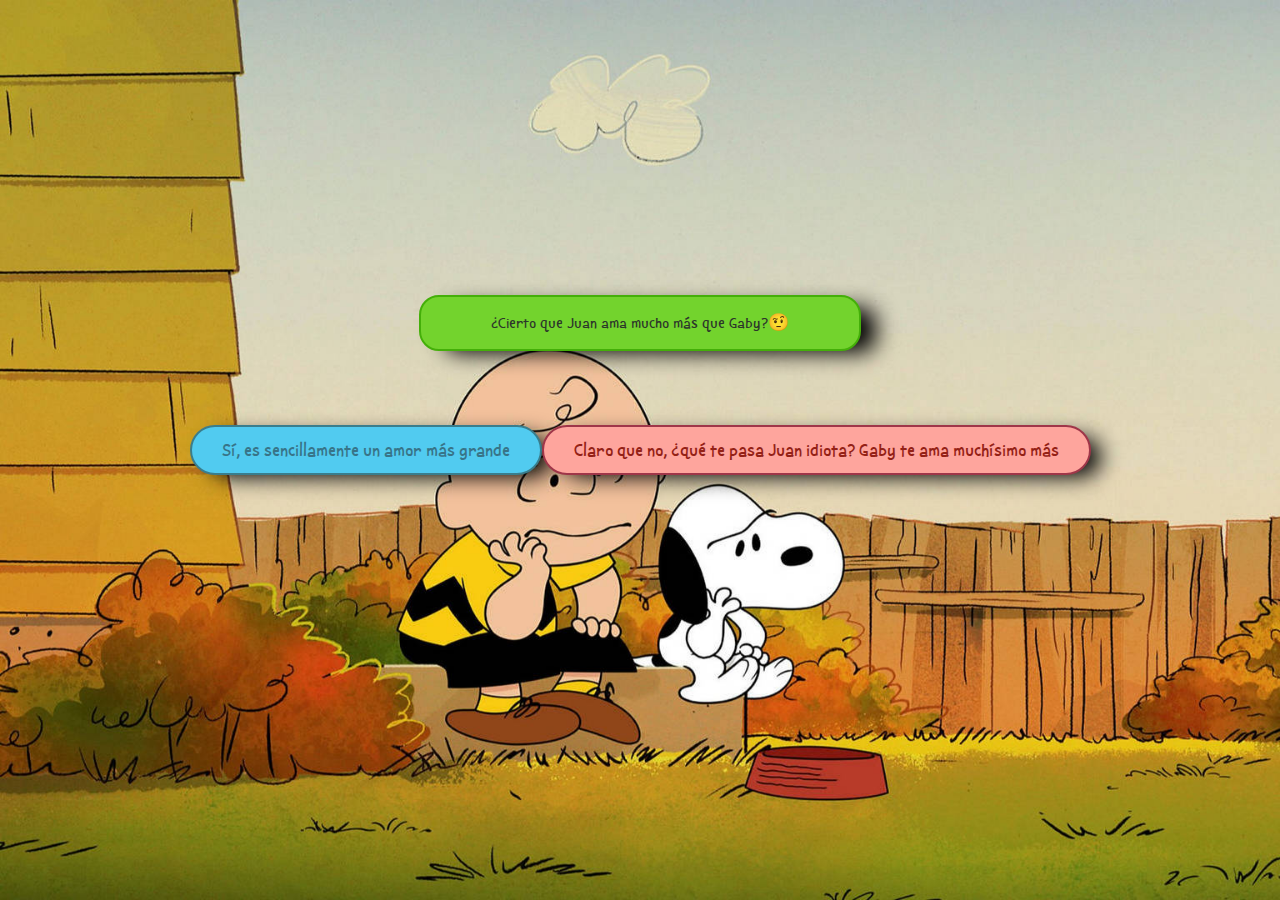
<file: index.html>
<!DOCTYPE html>
<html lang="es">
<head>
  <meta charset="UTF-8">
  <meta name="viewport" content="width=device-width, initial-scale=1.0">
  <title>Para mi amoe bonito</title>
  <link rel="stylesheet" href="css/Styles.css">
</head>

<body>

  <div class="container">
    <div class="button-container">
      <a href="2nd/Parte2.html" id="yes-btn" style="text-decoration: none;">Sí, es sencillamente un amor más grande</a>
      <button id="no-btn">Claro que no, ¿qué te pasa Juan idiota? Gaby te ama muchísimo más</button>
    </div>
    <div class="content">
      ¿Cierto que Juan ama mucho más que Gaby?🤨
    </div>
  </div>

  <script>
    const noButton = document.getElementById('no-btn');
    noButton.addEventListener('mouseover', () => {
      const maxX = window.innerWidth - noButton.offsetWidth;
      const maxY = window.innerHeight - noButton.offsetHeight;
      const randomX = Math.random() * maxX;
      const randomY = Math.random() * maxY;

      const boundedX = Math.min(maxX, Math.max(0, randomX));
      const boundedY = Math.min(maxY, Math.max(0, randomY));

      noButton.style.position = 'fixed'; 
      noButton.style.left = boundedX + 'px';
      noButton.style.top = boundedY + 'px';
    });
  </script>
</body>
</html>
</file>
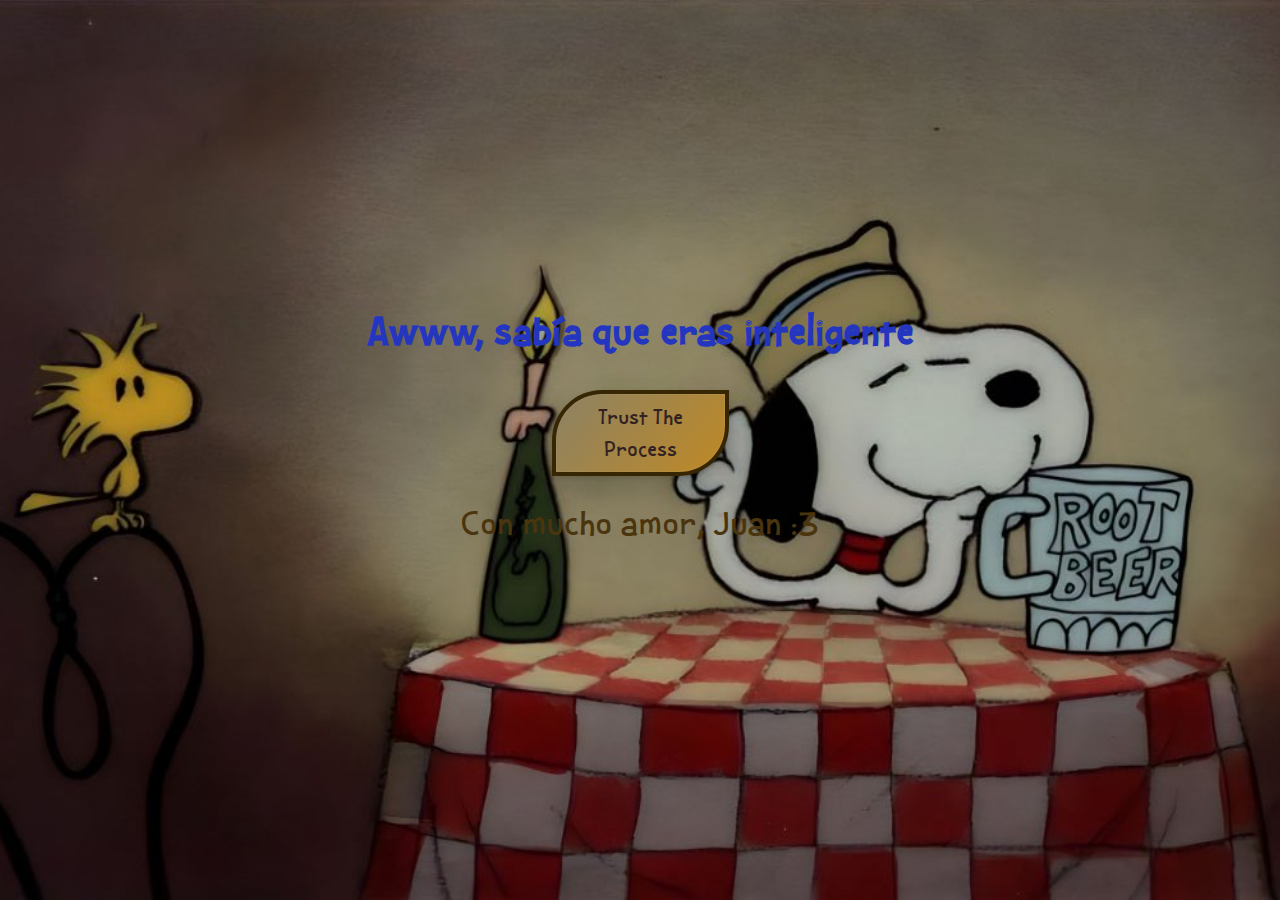
<file: 2nd/Parte2.html>
<!DOCTYPE html>
<html lang="es">
<head>
  <meta charset="UTF-8">
  <meta name="viewport" content="width=device-width, initial-scale=1.0">
  <title><3</title>
  <link rel="stylesheet" type="text/css" href="../css/Styles2.css">
  <script>
    function abrirVideo() {
      window.open('https://youtu.be/qfB5dSSOzto?si=pSDrK5kFV8jgo_rw', '_blank', 'width=800,height=600');
    }
  </script>
</head>
<body>
  <div class="container">
    <h1 class="con2">Awww, sabía que eras inteligente</h1>
    <button class="btn" onclick="abrirVideo()">Trust The Process</button>
    <p class="con3">Con mucho amor, Juan :3</p>
  </div>
</body>
</html>
</file>
<file: css/Styles.css>
@font-face {
    font-family: 'SnoopyReg';
    src: url('../fonts/snoopy_reg-webfont.otf') format('opentype');
    font-weight: normal;
    font-style: normal;
}

body {
  position: relative;
  display: flex;
  justify-content: center;
  align-items: center;
  height: 100vh;
  margin: 0;
  background-image: url("../img/sadSnoopy.jpg"); 
  background-size: cover;
  background-position: center;
  font-family: "SnoopyReg", sans-serif;
  font-optical-sizing: auto;
  font-weight: 400; 
  font-style: normal;
}

.container {
  position: relative; 
  z-index: 1; 
}

.button-container {
  display: flex; 
  justify-content: center; 
  position: relative; 
  z-index: 0;
}

.content {
  position: absolute;
  top: -130px; 
  left: 50%;
  transform: translateX(-50%);
  background-color: #73D32D; 
  padding: 15px 70px; 
  text-align: center;
  font-size: 17px;
  color: #2D362B;
  border: solid #44AF09 2px;
  box-shadow: rgb(0, 0, 0) 20px 7px 22px -5px;
  border-radius: 20px; 
}

button {
  display: inline-block; 
  padding: 20px 30px;
  font-size: 1.2em;
  border: none;
  cursor: pointer;
  border-radius: 20px;
}

#yes-btn {
  position: relative;
  font-family: 'SnoopyReg', sans-serif; 
  font-weight: 400;   font-size: 20px;
  color: #fff;
  background-color: #51CBF0;
  padding: 10px 30px;
  border: solid #3A7D8C 2px;
  box-shadow: rgb(0, 0, 0) 15px 7px 22px -5px;
  border-radius: 50px;
  transition: 1000ms;
  transform: translateY(0);
  display: flex;
  flex-direction: row;
  align-items: center;
  cursor: pointer;
  color: #387488;
}

#no-btn {
  position: relative;
  font-family: 'SnoopyReg', sans-serif; 
  font-weight: 200; 
  font-size: 20px;
  color: #fff;
  background-color: #FEA59D;
  padding: 10px 30px;
  border: solid #9F3649 2px;
  box-shadow: rgb(0, 0, 0) 15px 7px 22px -5px;
  border-radius: 50px;
  transform: translateY(0);
  display: flex;
  flex-direction: row;
  align-items: center;
  cursor: pointer;
  color: #942116;
}

#yes-btn:hover {
  transition: 2105ms;
  padding: 10px 50px;
  transform: translateY(0); 
  background-color: #6DDE8D;
  color: #fff;
  border: solid #4382AE 2px; 
  animation: shake 0.8s ease infinite;
}

@keyframes shake {
  0% {
    transform: translateX(0);
  }
  25% {
    transform: translateX(-10px);
  }
  50% {
    transform: translateX(10px);
  }
  75% {
    transform: translateX(-10px);
  }
  100% {
    transform: translateX(10px);
  }
}
</file>
<file: css/Styles2.css>
@font-face {
    font-family: 'SnoopyReg';
    src: url('../fonts/snoopy_reg-webfont.otf') format('opentype');
    font-weight: normal;
    font-style: normal;
}

body {
    display: flex;
    justify-content: center;
    align-items: center;
    flex-direction: column; 
    height: 100vh;
    margin: 0; 
    background-image: url("../img/Sno.jpg");
    background-size: cover; 
    background-position: center; 
}

.container {
    text-align: center;
    z-index: 1; 
    font-family: 'SnoopyReg', sans-serif;
    color: #233AF4;
    display: flex;  
    flex-direction: column; 
    justify-content: center; 
    align-items: center; 
    height: 100vh; 
}

.con2 {
    margin-top: -10px; 
    font-weight: bold;
    font-size: 45px;
    color: #2436BF;
}

.con3 {
    margin-top: 20px; 
    font-size: 40px;
    color: #4A350E;
}

.btn-link {
    text-decoration: none; 
    display: inline-block; 
}

.btn {
    cursor: pointer;
    border: 4px solid rgba(54, 36, 2, 0.99);
    font-family: "SnoopyReg", sans-serif;
    font-size: 25px; 
    color: rgb(51, 34, 34);
    padding: 7px 30px;
    transition: 671ms;
    width: 177px; 
    box-shadow: rgba(0, 0, 0, 0.2) 0px 12px 28px 0px, rgba(0, 0, 0, 0.1) 0px 2px 4px 0px, rgba(255, 255, 255, 0.05) 0px 0px 0px 1px inset;
    border-radius: 50px 0px;
    background: linear-gradient(130deg, rgb(140, 130, 101) 0%, rgb(191, 137, 36) 100%);
    display: flex;
    justify-content: center;
    align-items: center;
}

.btn:hover {
    color: rgb(51, 34, 34);
    width: 200px; 
    background: rgba(115, 60, 11, 0.75);
    border-color: rgba(54, 36, 2, 0.99);
    border-width: 3px;
    border-style: solid;
}
</file>
